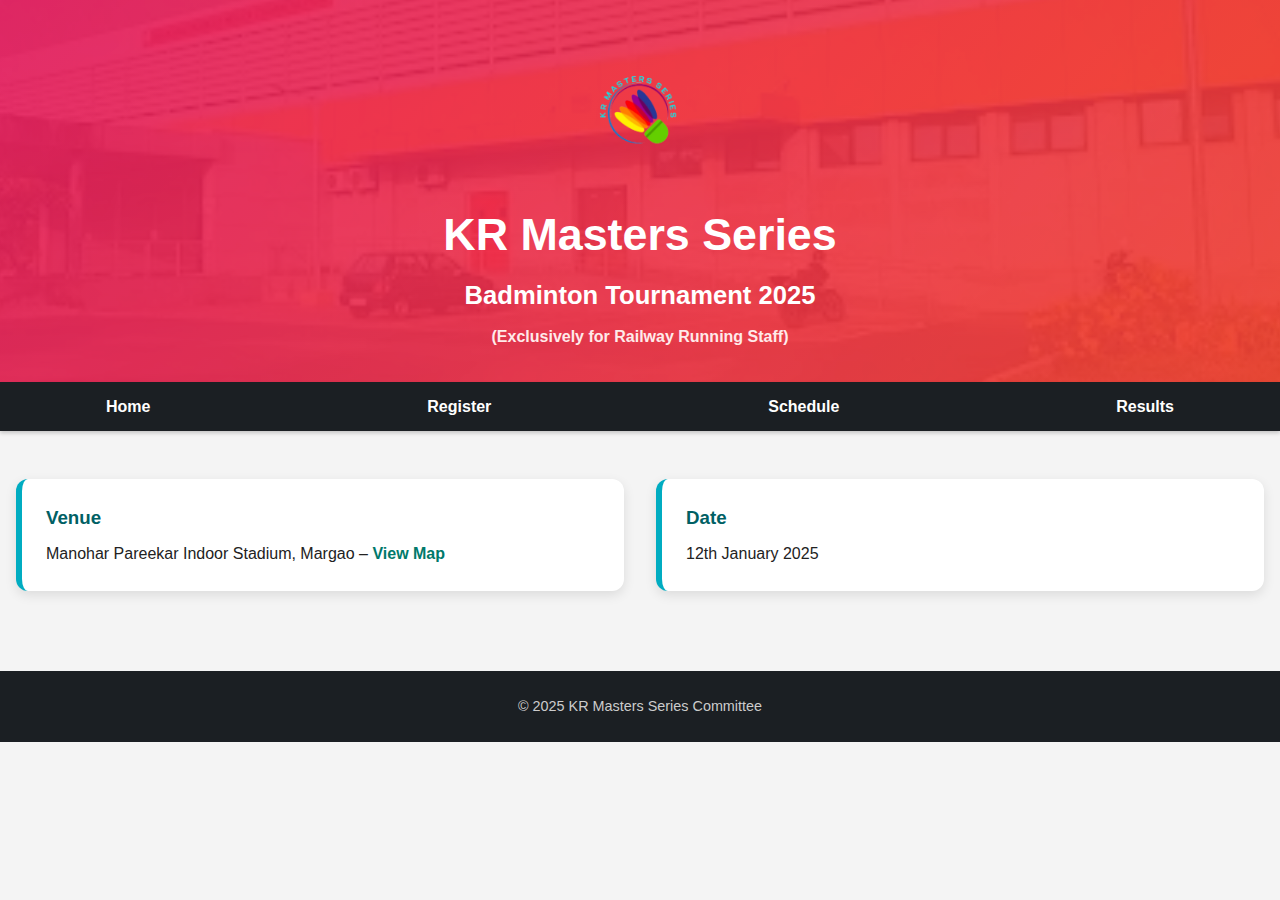
<file: index.html>
<!DOCTYPE html>
<html lang="en">
<head>
  <meta charset="UTF-8" />
  <meta name="viewport" content="width=device-width, initial-scale=1.0"/>
  <title>KR Masters Series Badminton Tournament 2025</title>
  <meta name="description" content="KR Masters Series 2025 – A Badminton Tournament exclusively for Railway Running Staff, held at Margao on January 12, 2025.">
  <link rel="stylesheet" href="style.css" />
</head>
<body>

  <header class="site-header">
    <div class="container">
      <img src="logo.png" alt="KR Masters Series 2025 Logo" class="logo" />
      <div class="title-group">
        <h1>KR Masters Series</h1>
        <h2>Badminton Tournament 2025</h2>
        <p class="subtitle"><strong>(Exclusively for Railway Running Staff)</strong></p>
      </div>
    </div>
  </header>

  <nav class="navbar">
    <div class="container">
      <a href="index.html">Home</a>
      <a href="register.html">Register</a>
      <a href="schedule.html">Schedule</a>
      <a href="results.html">Results</a>
    </div>
  </nav>

  <main class="main-content">
    <section class="info-card">
      <h3>Venue</h3>
      <p>Manohar Pareekar Indoor Stadium, Margao – 
        <a href="https://maps.google.com/?q=Manohar+Pareekar+Indoor+Stadium+Margao" target="_blank">View Map</a>
      </p>
    </section>

    <section class="info-card">
      <h3>Date</h3>
      <p>12th January 2025</p>
    </section>
  </main>

  <footer class="site-footer">
    <div class="container">
      <p>&copy; 2025 KR Masters Series Committee</p>
    </div>
  </footer>

</body>
</html>
</file>
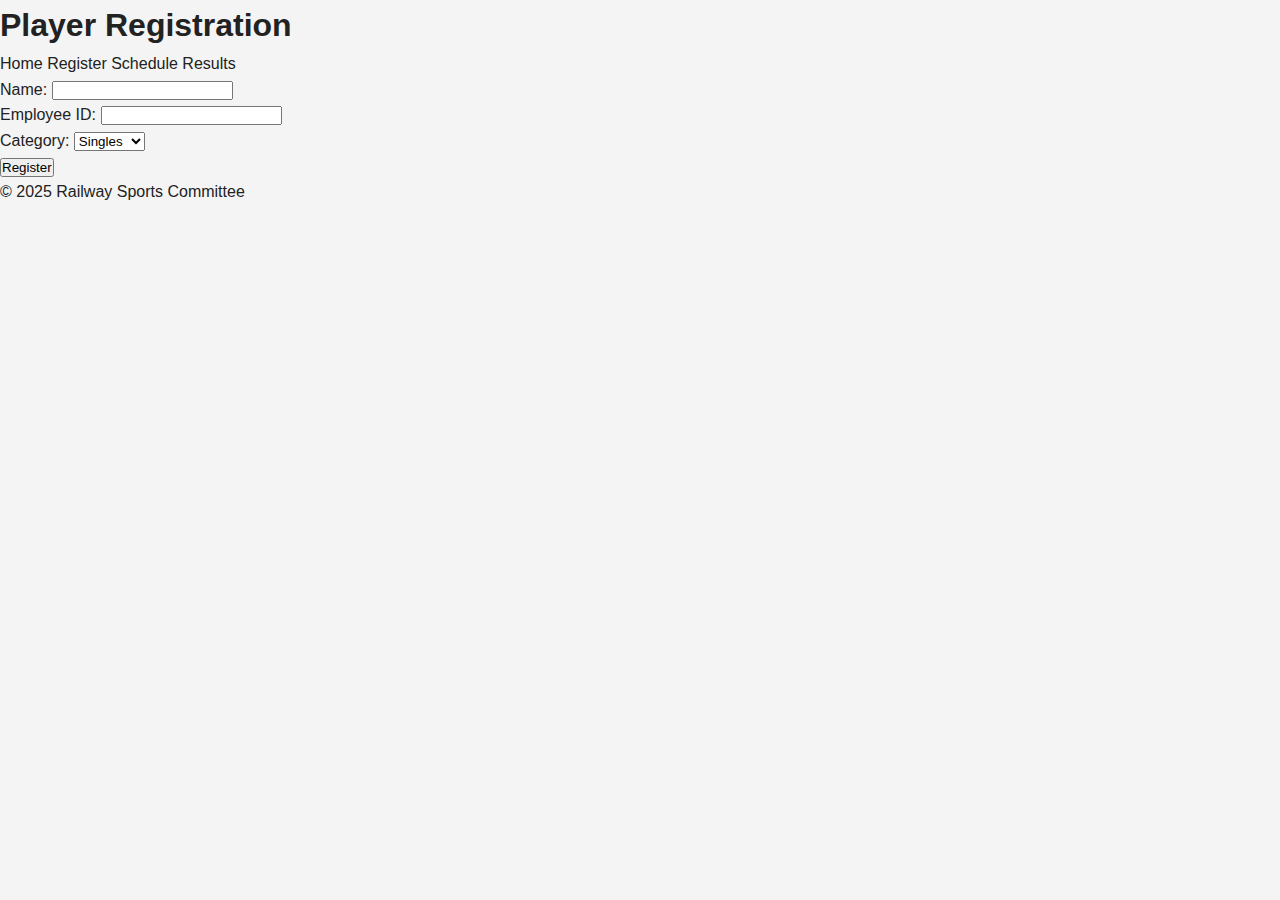
<file: register.html>
<!DOCTYPE html>
<html lang="en">
<head>
    <meta charset="UTF-8">
    <meta name="viewport" content="width=device-width, initial-scale=1.0">
    <title>Register</title>
    <link rel="stylesheet" href="style.css">
</head>
<body>
    <header>
        <h1>Player Registration</h1>
        <nav>
            <a href="index.html">Home</a>
            <a href="register.html">Register</a>
            <a href="schedule.html">Schedule</a>
            <a href="results.html">Results</a>
        </nav>
    </header>
    <main>
        <form id="registrationForm">
            <label for="name">Name:</label>
            <input type="text" id="name" name="name" required><br>
            <label for="employeeId">Employee ID:</label>
            <input type="text" id="employeeId" name="employeeId" required><br>
            <label for="category">Category:</label>
            <select id="category" name="category">
                <option value="singles">Singles</option>
                <option value="doubles">Doubles</option>
            </select><br>
            <button type="submit">Register</button>
        </form>
    </main>
    <footer>
        <p>&copy; 2025 Railway Sports Committee</p>
    </footer>
</body>
</html>
</file>
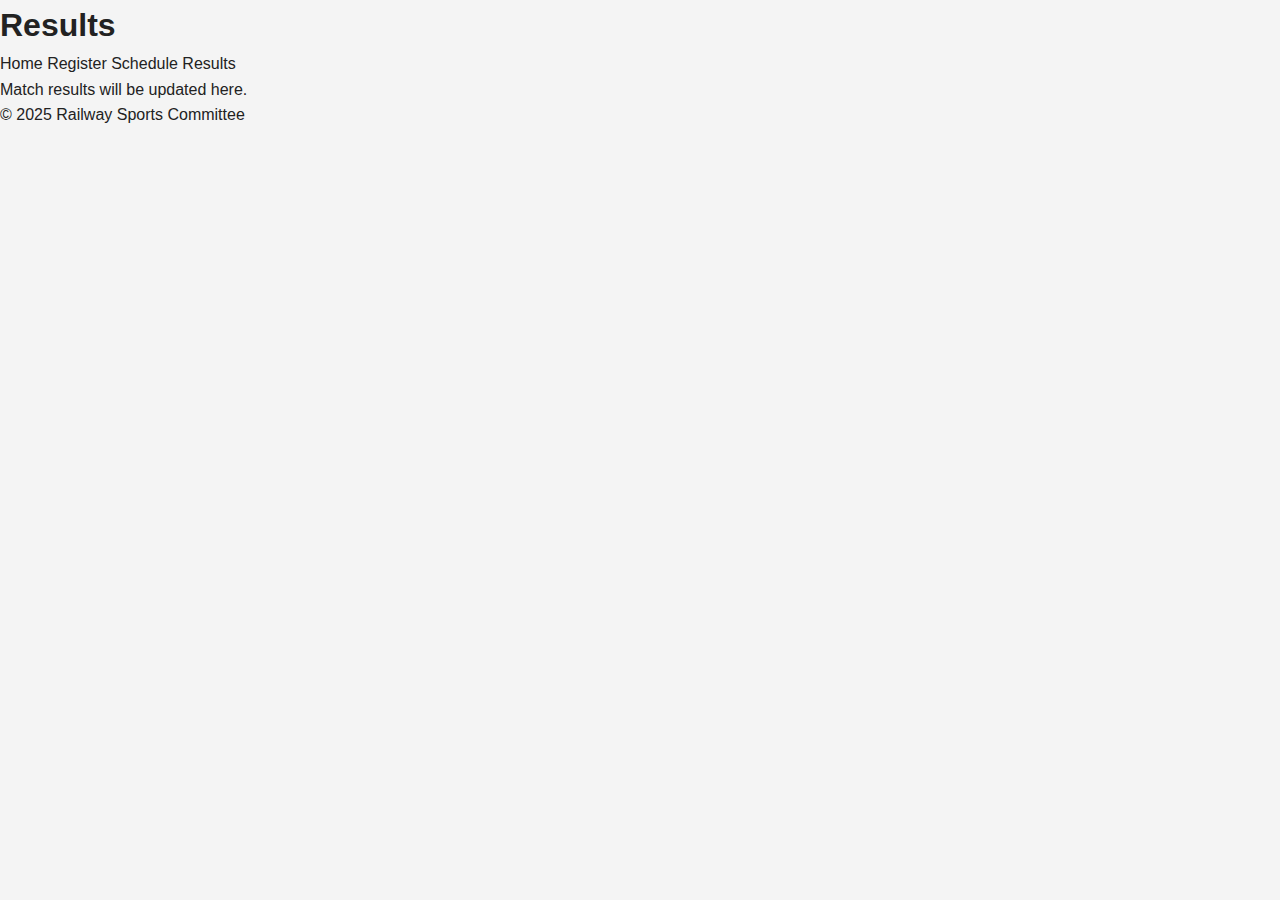
<file: results.html>
<!DOCTYPE html>
<html lang="en">
<head>
    <meta charset="UTF-8">
    <meta name="viewport" content="width=device-width, initial-scale=1.0">
    <title>Match Results</title>
    <link rel="stylesheet" href="style.css">
</head>
<body>
    <header>
        <h1>Results</h1>
        <nav>
            <a href="index.html">Home</a>
            <a href="register.html">Register</a>
            <a href="schedule.html">Schedule</a>
            <a href="results.html">Results</a>
        </nav>
    </header>
    <main>
        <p>Match results will be updated here.</p>
    </main>
    <footer>
        <p>&copy; 2025 Railway Sports Committee</p>
    </footer>
</body>
</html>
</file>
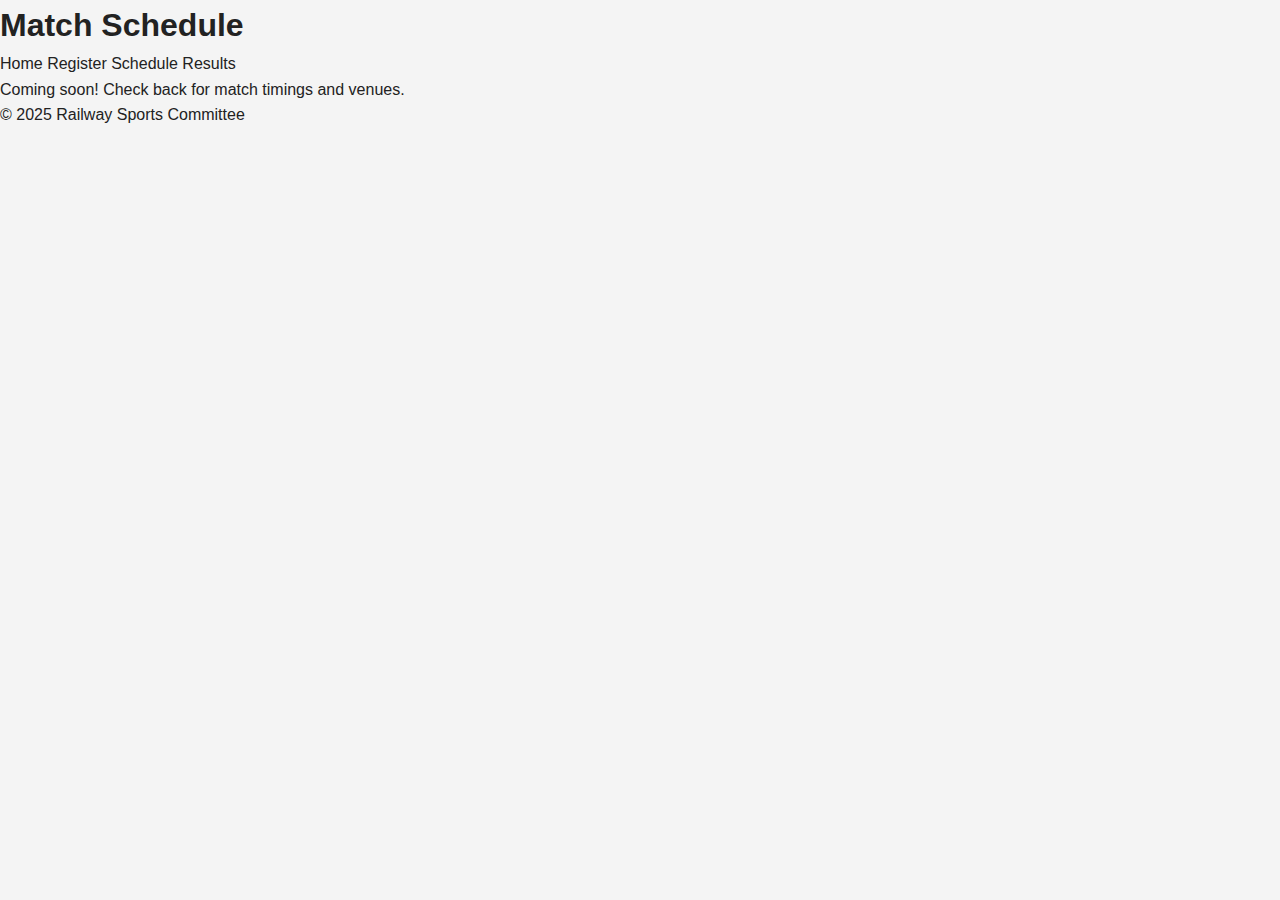
<file: schedule.html>
<!DOCTYPE html>
<html lang="en">
<head>
    <meta charset="UTF-8">
    <meta name="viewport" content="width=device-width, initial-scale=1.0">
    <title>Match Schedule</title>
    <link rel="stylesheet" href="style.css">
</head>
<body>
    <header>
        <h1>Match Schedule</h1>
        <nav>
            <a href="index.html">Home</a>
            <a href="register.html">Register</a>
            <a href="schedule.html">Schedule</a>
            <a href="results.html">Results</a>
        </nav>
    </header>
    <main>
        <p>Coming soon! Check back for match timings and venues.</p>
    </main>
    <footer>
        <p>&copy; 2025 Railway Sports Committee</p>
    </footer>
</body>
</html>
</file>
<file: style.css>
/* Base */
* {
  box-sizing: border-box;
  margin: 0;
  padding: 0;
}
body {
  font-family: 'Segoe UI', Roboto, sans-serif;
  background: #f4f4f4;
  color: #222;
  line-height: 1.6;
  overflow-x: hidden;
}
a {
  text-decoration: none;
  color: inherit;
}

/* Container */
.container {
  max-width: 1100px;
  margin: auto;
  padding: 0 1rem;
}

/* Header */
.site-header {
  background: linear-gradient(135deg, #e91e63, #f44336);
  color: white;
  text-align: center;
  padding: 3rem 1rem 2rem;
  position: relative;
  overflow: hidden;
}
.site-header::after {
  content: "";
  position: absolute;
  top: 0;
  left: -50%;
  width: 200%;
  height: 100%;
  background: url('banner.jpg') no-repeat center/cover;
  opacity: 0.1;
  z-index: 0;
}
.site-header .container {
  position: relative;
  z-index: 1;
}
.logo {
  width: 90px;
  margin-bottom: 1rem;
}
.title-group h1 {
  font-size: 2.8rem;
  font-weight: 700;
}
.title-group h2 {
  font-size: 1.6rem;
  margin-top: 0.3rem;
}
.subtitle {
  margin-top: 0.5rem;
  font-size: 1rem;
  color: #ffeaea;
}

/* Navbar */
.navbar {
  background: #1b1f23;
  padding: 0.75rem 1rem;
  box-shadow: 0 2px 4px rgba(0,0,0,0.2);
  position: relative;
  z-index: 10;
}
.navbar .container {
  display: flex;
  align-items: center;
  justify-content: space-between;
}
.navbar .logo-text {
  font-size: 1.3rem;
  font-weight: bold;
  color: #f44336;
}
.menu-toggle {
  display: none;
  font-size: 1.8rem;
  background: none;
  border: none;
  color: white;
  cursor: pointer;
}
.navbar .menu {
  display: flex;
  gap: 1.5rem;
}
.navbar a {
  color: white;
  font-weight: bold;
  transition: 0.3s;
}
.navbar a:hover {
  color: #f44336;
}

/* Hero */
.hero {
  background: url('court-bg.jpg') center/cover no-repeat;
  color: white;
  text-align: center;
  padding: 4rem 1rem;
}
.hero h2 {
  font-size: 2rem;
  margin-bottom: 0.5rem;
}
.hero p {
  font-size: 1.2rem;
}
.btn {
  display: inline-block;
  background: #f44336;
  color: white;
  padding: 0.6rem 1.2rem;
  border-radius: 30px;
  font-weight: bold;
  margin-top: 1rem;
  transition: 0.3s;
}
.btn:hover {
  background: #c62828;
}

/* Main content */
.main-content {
  padding: 3rem 1rem;
  display: grid;
  gap: 2rem;
  grid-template-columns: 1fr 1fr;
}
.info-card {
  background: #ffffff;
  border-left: 6px solid #00acc1;
  border-radius: 12px;
  padding: 1.5rem;
  box-shadow: 0 4px 12px rgba(0,0,0,0.1);
  transition: transform 0.3s ease;
}
.info-card:hover {
  transform: translateY(-5px);
}
.info-card h3 {
  color: #006064;
  margin-bottom: 0.5rem;
}
.info-card a {
  color: #00796b;
  font-weight: bold;
}
.info-card a:hover {
  color: #004d40;
}

/* Footer */
.site-footer {
  background: #1b1f23;
  color: #ccc;
  text-align: center;
  padding: 1.5rem 0;
  margin-top: 2rem;
  font-size: 0.9rem;
}

/* Responsive */
@media (max-width: 768px) {
  .menu-toggle {
    display: block;
  }
  .navbar .menu {
    display: none;
    flex-direction: column;
    background: #263238;
    position: absolute;
    top: 100%;
    left: 0;
    width: 100%;
    padding: 1rem 0;
  }
  .navbar .menu.show {
    display: flex;
  }
  .navbar .menu a {
    padding: 0.75rem 1rem;
  }
  .main-content {
    grid-template-columns: 1fr;
  }
  .title-group h1 {
    font-size: 2rem;
  }
  .title-group h2 {
    font-size: 1.2rem;
  }
}
</file>
